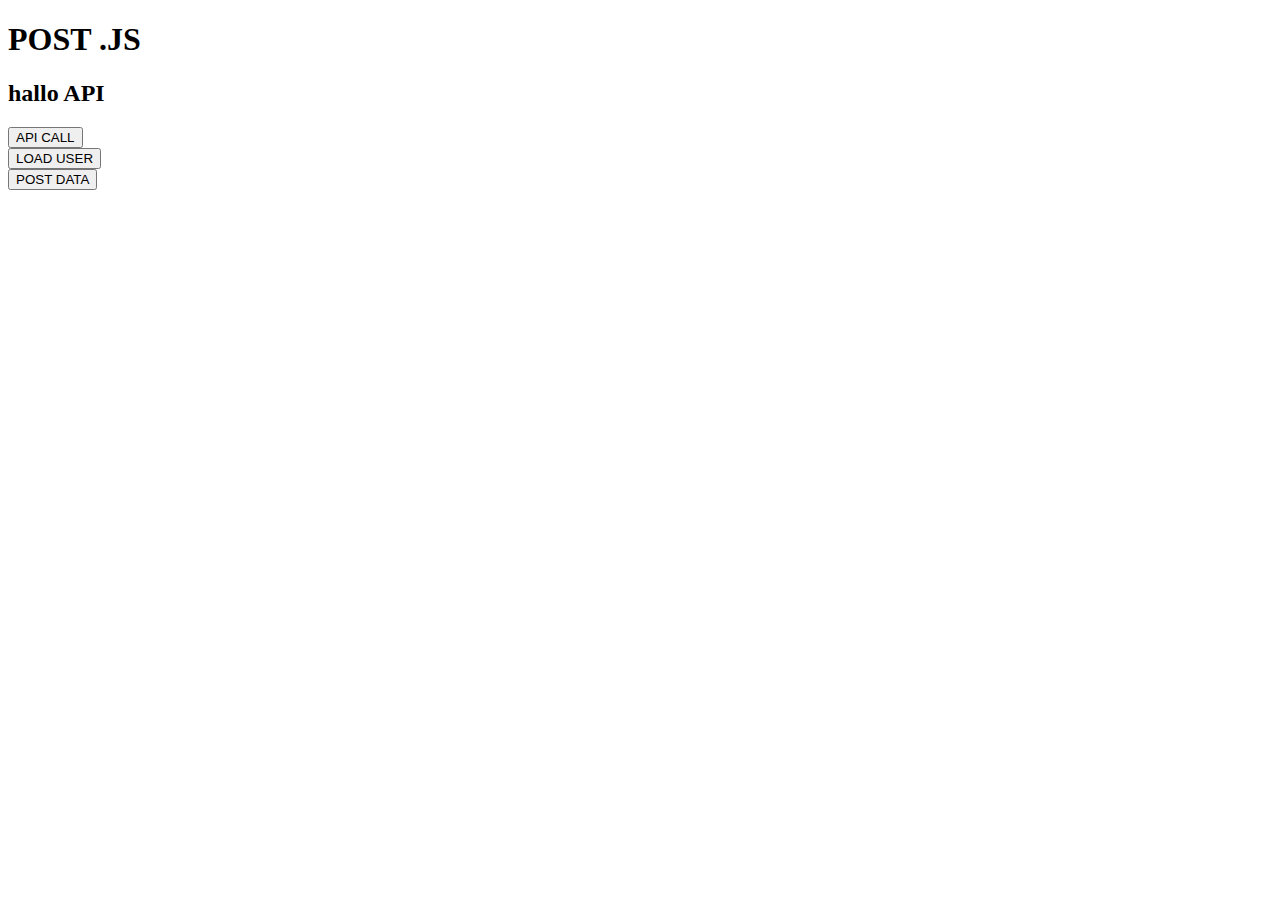
<file: API/API1/index.html>
<!DOCTYPE html>
<html lang="en">

<head>
    <meta charset="UTF-8">
    <meta http-equiv="X-UA-Compatible" content="IE=edge">
    <meta name="viewport" content="width=device-width, initial-scale=1.0">
    <title>API</title>
    <style>
        .post {
            background-color: gray;
            margin: 10PX;
            padding: 10PX;
            border: 5PX SOLID green;
            border-radius: 20PX;
        }
    </style>
</head>

<body>
    <ul id="data">
        <!-- data lodad from user from api.js -->
    </ul>

    <h1>POST .JS</h1>
    <section id="BABU">

    </section>


    <h2>hallo API</h2>
    <button onclick="loadData()">API CALL</button>
    <BR/>
    <button onclick="USER2()">LOAD USER</button>
    <BR/>
    <button onclick="POST2() ">POST DATA</button>
    <BR/>







    <!-- <script src="index.js"></script> -->
    <script src="api.js"></script>
    <script src="post.js"></script>
</body>

</html>
</file>
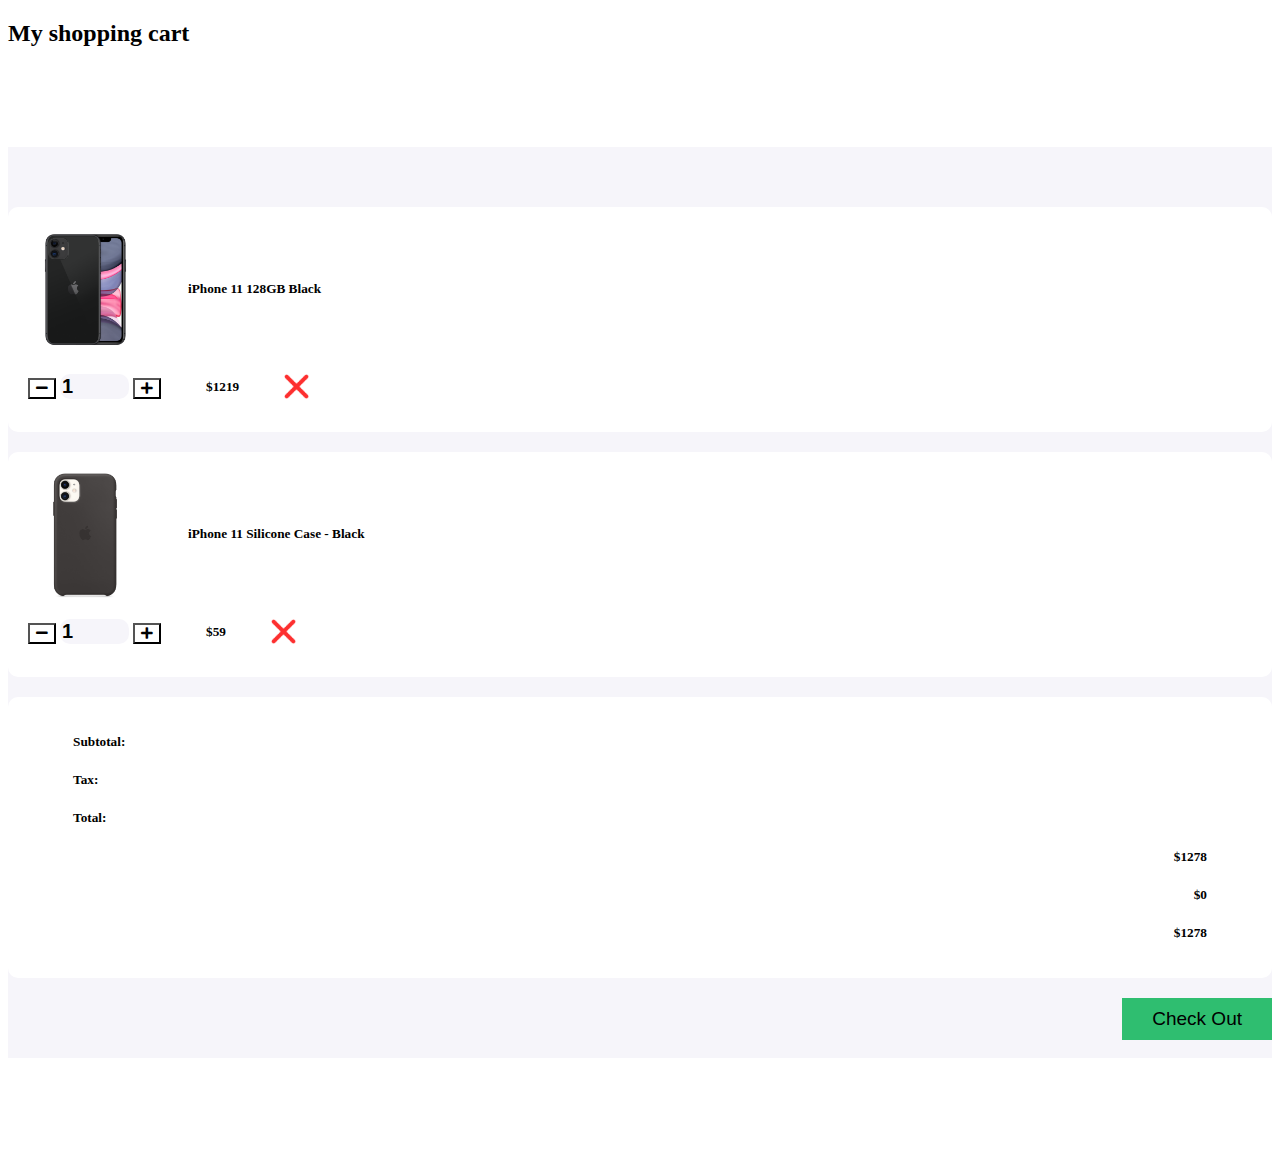
<file: card/card/index.html>
<!DOCTYPE html>
<html>

<head>
    <title>Shopping Cart</title>
    <meta charset="utf-8">
    <meta name="viewport" content="width=device-width, initial-scale=1">
    <link href="https://cdn.jsdelivr.net/npm/bootstrap@5.0.2/dist/css/bootstrap.min.css" rel="stylesheet" integrity="sha384-EVSTQN3/azprG1Anm3QDgpJLIm9Nao0Yz1ztcQTwFspd3yD65VohhpuuCOmLASjC" crossorigin="anonymous">
    <link href="https://cdnjs.cloudflare.com/ajax/libs/font-awesome/5.11.2/css/all.css" rel="stylesheet" />
    <link href="style.css" rel="stylesheet">
</head>

<body>

    <section>
        <div class="container">
            <h2>My shopping cart</h2>
            <div class="cart">
                <div class="col-md-12 col-lg-10 mx-auto">
                    <div class="cart-item">
                        <div class="row">
                            <div class="col-md-7 center-item">
                                <img src="images/product-1.png" alt="">
                                <h5>iPhone 11 128GB Black</h5>
                            </div>

                            <div class="col-md-5 center-item">
                                <div class="input-group number-spinner">
                                    <button id="phone-minus-Button" class="btn btn-default"><i class="fas fa-minus"></i></button>
                                    <input id="phone-inputField" type="number" min="0" class="form-control text-center" value="1">
                                    <button id="phone-plus-Button" class="btn btn-default"><i class="fas fa-plus"></i></button>
                                </div>
                                <h5>$<span id="phone-total-Text">1219</span></h5>
                                <img src="images/remove.png" alt="" class="remove-item">
                            </div>
                        </div>
                    </div>

                    <div class="cart-item">
                        <div class="row">
                            <div class="col-md-7 center-item mx-auto">
                                <img src="images/product-2.png" alt="">
                                <h5>iPhone 11 Silicone Case - Black</h5>
                            </div>
                            <div class="col-md-5 center-item">
                                <div class="input-group number-spinner">
                                    <button id="case-minus-Button" class="btn btn-default"><i class="fas fa-minus"></i></button>
                                    <input id="case-inputField" type="number" min="0" class="form-control text-center" value="1">
                                    <button id="case-plus-Button" class="btn btn-default"><i class="fas fa-plus"></i></button>

                                </div>
                                <h5>$<span id="case-total-Text">59</span></h5>
                                <img src="images/remove.png" alt="" class="remove-item">
                            </div>
                        </div>
                    </div>

                    <div class="cart-item">
                        <div class="row">

                            <div class="col-md-8">
                                <h5>Subtotal: </h5>
                                <h5>Tax:</h5>
                                <h5>Total:</h5>
                            </div>

                            <div class="col-md-4 status">
                                <h5>$<span id='sub-total'>1278</span></h5>
                                <h5>$<span id='tax-amount'>0</span></h5>
                                <h5>$<span id='total-price'>1278</span></h5>
                            </div>
                        </div>
                    </div>
                    <div class="col-md-12 pt-4 pb-4">
                        <button type="button" class="btn btn-success check-out">Check Out</button>
                    </div>
                </div>
            </div>
        </div>
    </section>
    <script src="app.js"></script>
</body>

</html>
</file>
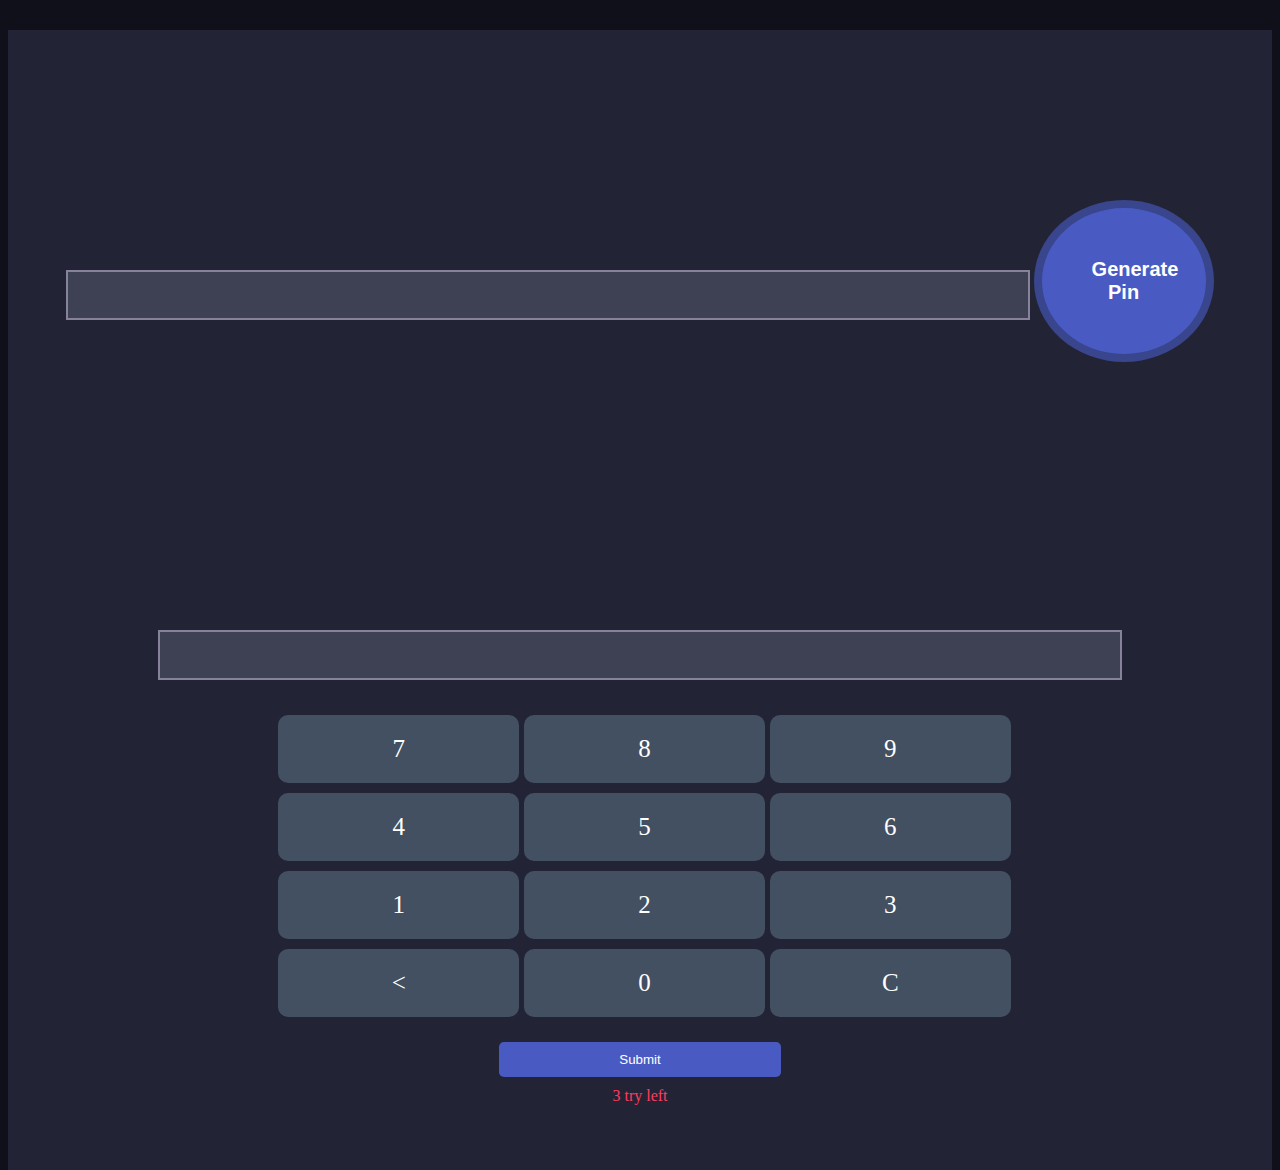
<file: pin-macth/pin-match/index.html>
<!DOCTYPE html>
<html lang="en">

<head>
    <meta charset="UTF-8">
    <meta name="viewport" content="width=device-width, initial-scale=1.0">
    <title>Pin Generator</title>
    <link rel="stylesheet" href="https://stackpath.bootstrapcdn.com/bootstrap/4.5.0/css/bootstrap.min.css" integrity="sha384-9aIt2nRpC12Uk9gS9baDl411NQApFmC26EwAOH8WgZl5MYYxFfc+NcPb1dKGj7Sk" crossorigin="anonymous">
    <link rel="stylesheet" href="style.css">
</head>

<body>
    <div class="container">
        <div class="row">
            <div class="col-md-6">
                <div class="pin-generator half-width">
                    <input id="display-pin" class="form-control" type="text">
                    <button onclick="generatePin()" class="generate-btn">Generate Pin</button>
                </div>
            </div>
            <div class="col-md-6">
                <div class="input-section half-width">
                    <input id="typed-number" class="form-control" type="text">
                    <div class="numbers">
                        <div id="key-pad" class="calc-body">
                            <div class="calc-button-row">
                                <div class="button">7</div>
                                <div class="button">8</div>
                                <div class="button">9</div>
                            </div>
                            <div class="calc-button-row">
                                <div class="button">4</div>
                                <div class="button">5</div>
                                <div class="button">6</div>
                            </div>
                            <div class="calc-button-row">
                                <div class="button">1</div>
                                <div class="button">2</div>
                                <div class="button">3</div>
                            </div>
                            <div class="calc-button-row">
                                <div class="button">&lt;</div>
                                <div class="button">0</div>
                                <div class="button">C</div>
                            </div>
                            <div>
                                <button onclick="verifyPin()" type="submit" class="submit-btn">Submit</button>
                                <p class="action-left">3 try left</p>
                            </div>
                        </div>
                    </div>
                </div>
            </div>
            <div class="notify-section">
                <p id="notify-fail" class="notify">❌ Pin Didn't Match, Please try again</p>
                <p id="notify-success" class="notify">✅ Pin Matched... Secret door is opening for you</p>
            </div>
        </div>

        <script src="pin.js"></script>
</body>

</html>
</file>
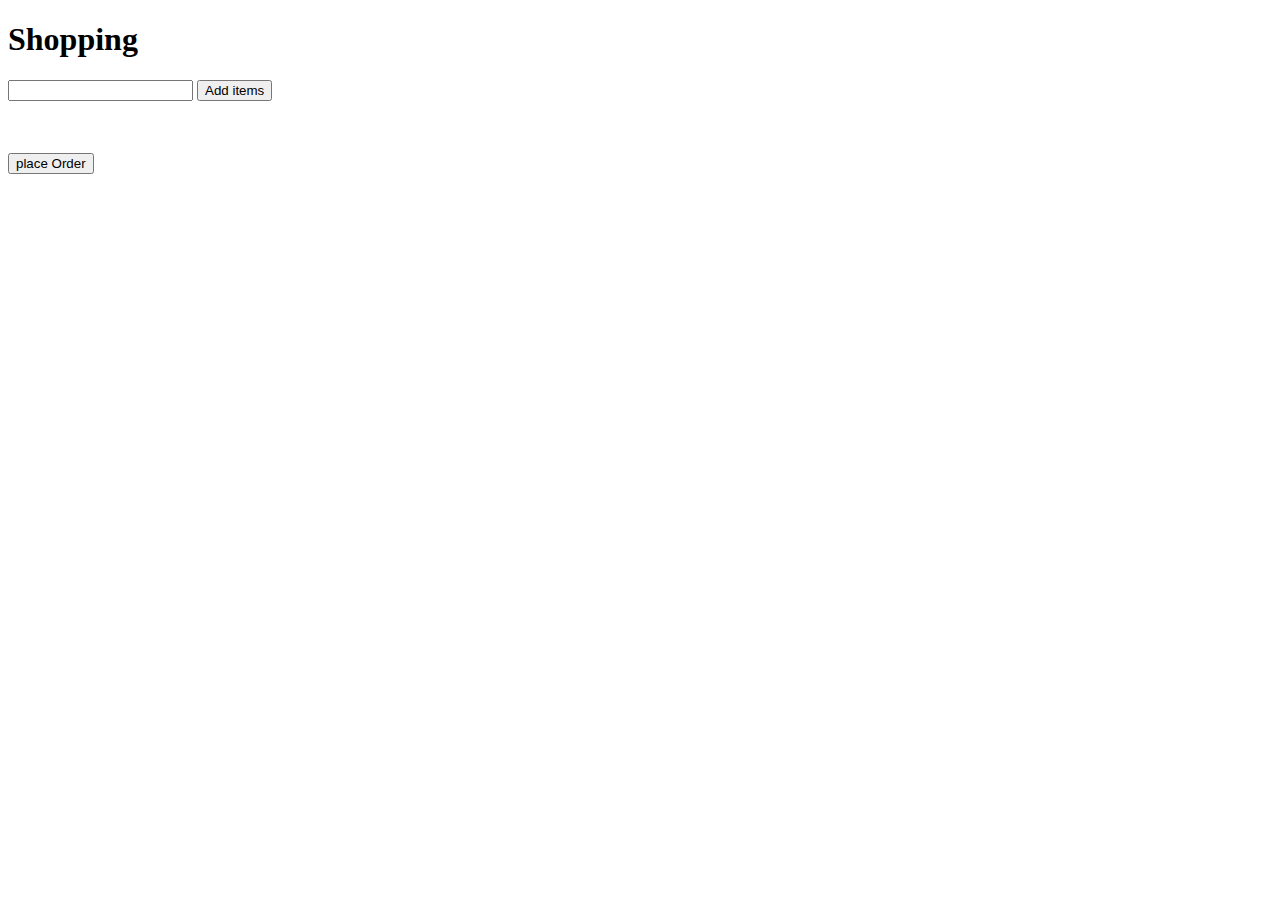
<file: localStroage/localStroage.html>
<!DOCTYPE html>
<html lang="en">

<head>
    <meta charset="UTF-8">
    <meta http-equiv="X-UA-Compatible" content="IE=edge">
    <meta name="viewport" content="width=device-width, initial-scale=1.0">
    <title>LocalStroage</title>
</head>

<body>
    <h1>Shopping</h1>
    <input type="text" id='product-name'>
    <button onclick="addItem()">Add items</button>
    <br/>
    <ul id="product">

    </ul>
    <br/>
    <br/>
    <button onclick="placeOrder()">place Order</button>

    <!-- javascript -->
    <script src="localStroage.js"></script>
</body>

</html>
</file>
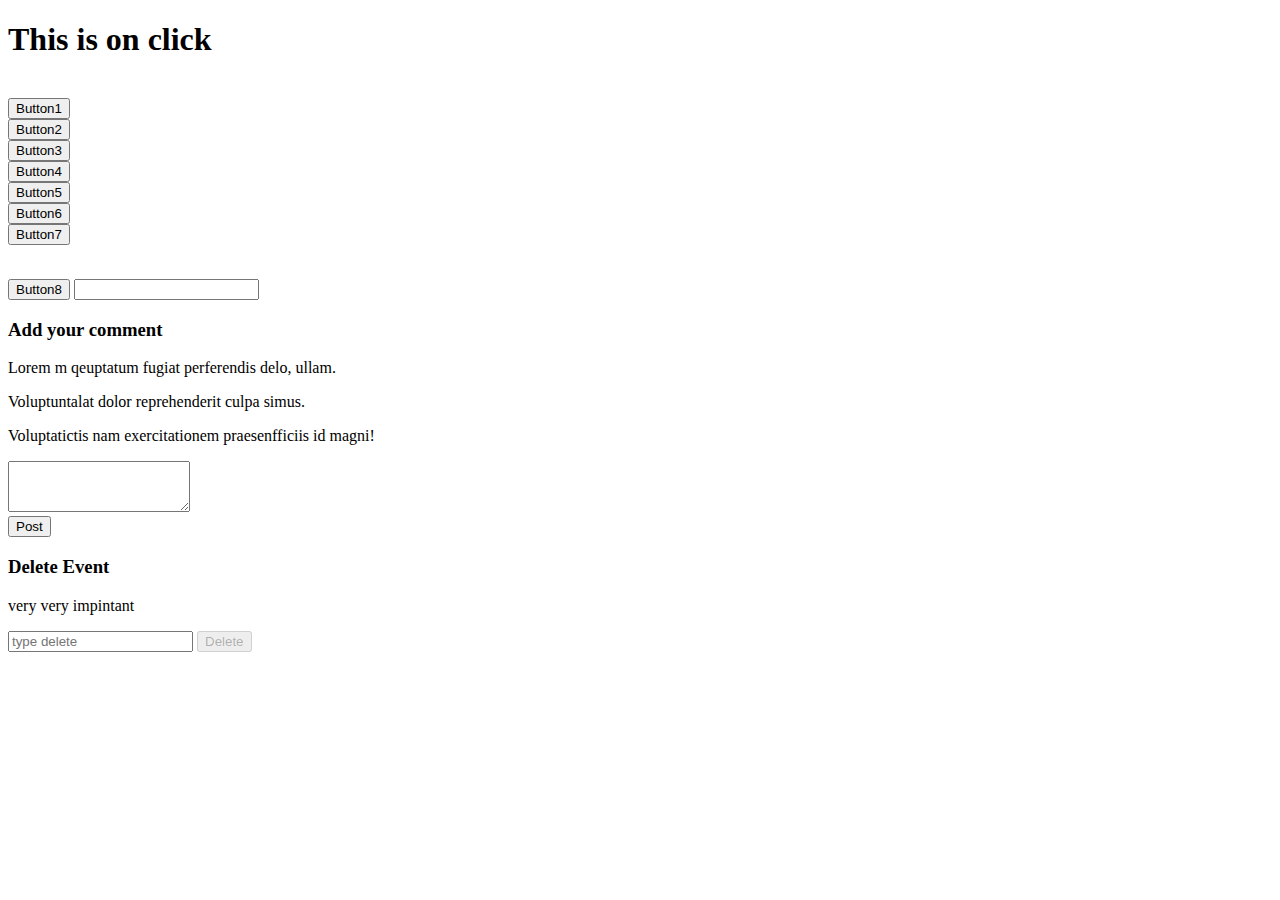
<file: js event/click/event.html>
<!DOCTYPE html>
<html lang="en">

<head>

    <title>click handeller</title>
</head>

<body>
    <!-- H1 onclick  is inline script -->
    <h1 onclick="alert(' Are you ok?')">This is on click</h1>

    <br/>

    <!-- =================================================== -->

    <!-- button1 inline -->
    <button onclick="document.body.style.backgroundColor='yellow'">Button1</button>

    <br/>

    <!-- =================================================== -->

    <!-- button2 is inside script in html-->
    <button onclick="gbColor()">Button2</button>

    <br/>

    <!-- =================================================== -->

    <!-- button3 external script -->
    <button onclick="gbColorRed()">Button3</button>


    <br/>
    <!-- =================================================== -->

    <!-- button external script by id-->
    <button id="BG">Button4</button>

    <br/>

    <!-- =================================================== -->

    <!-- button external script by id inline function is anonimas function-->
    <button id="BGKK">Button5</button>

    <br/>

    <!-- ===================================================== -->

    <!-- button external script by id addEventListner function-->
    <button id="BGSS">Button6</button>

    <br/>

    <!-- ===================================================== -->

    <!-- ===================================================== -->

    <!-- button external script by  direct id addEventListner  add text in html function-->
    <button id="sogir">Button7</button>
    <p id="shahid"></p>

    <br/>

    <!-- ===================================================== -->


    <!-- button external script by update input direct id addEventListner  add text in html function-->
    <button id="maru">Button8</button>
    <input id="bithee" type="text">

    <!-- ===================================================== -->


    <!-- comment  -->
    <section>
        <h3>Add your comment</h3>
        <div id='arapat'>
            <p>Lorem m qeuptatum fugiat perferendis delo, ullam.</p>
            <p>Voluptuntalat dolor reprehenderit culpa simus.</p>
            <p>Voluptatictis nam exercitationem praesenfficiis id magni!
            </p>

        </div>
        <div class="ksa">
            <textarea name="" id="new-comment" cols="20" rows="3"></textarea>
            <br/>
            <button id="post">Post</button>
        </div>
    </section>


    <!-- delete event -->
    <section>
        <h3>Delete Event</h3>
        <div>
            <p id="secret">very very impintant</p>
        </div>
        <input id="delete-confarm" type="text" placeholder="type delete">
        <button id="delete-btn" disabled>Delete</button>

    </section>





    <!-- script tag=====================================================-->
    <!-- script tag=====================================================-->
    <!-- script tag ====================================================-->

    <!-- external script -->
    <script src='./event.js'></script>

    <!-- inside html -->
    <script>
        function gbColor() {
            document.body.style.backgroundColor = 'green';
        }
    </script>

</body>

</html>
</file>
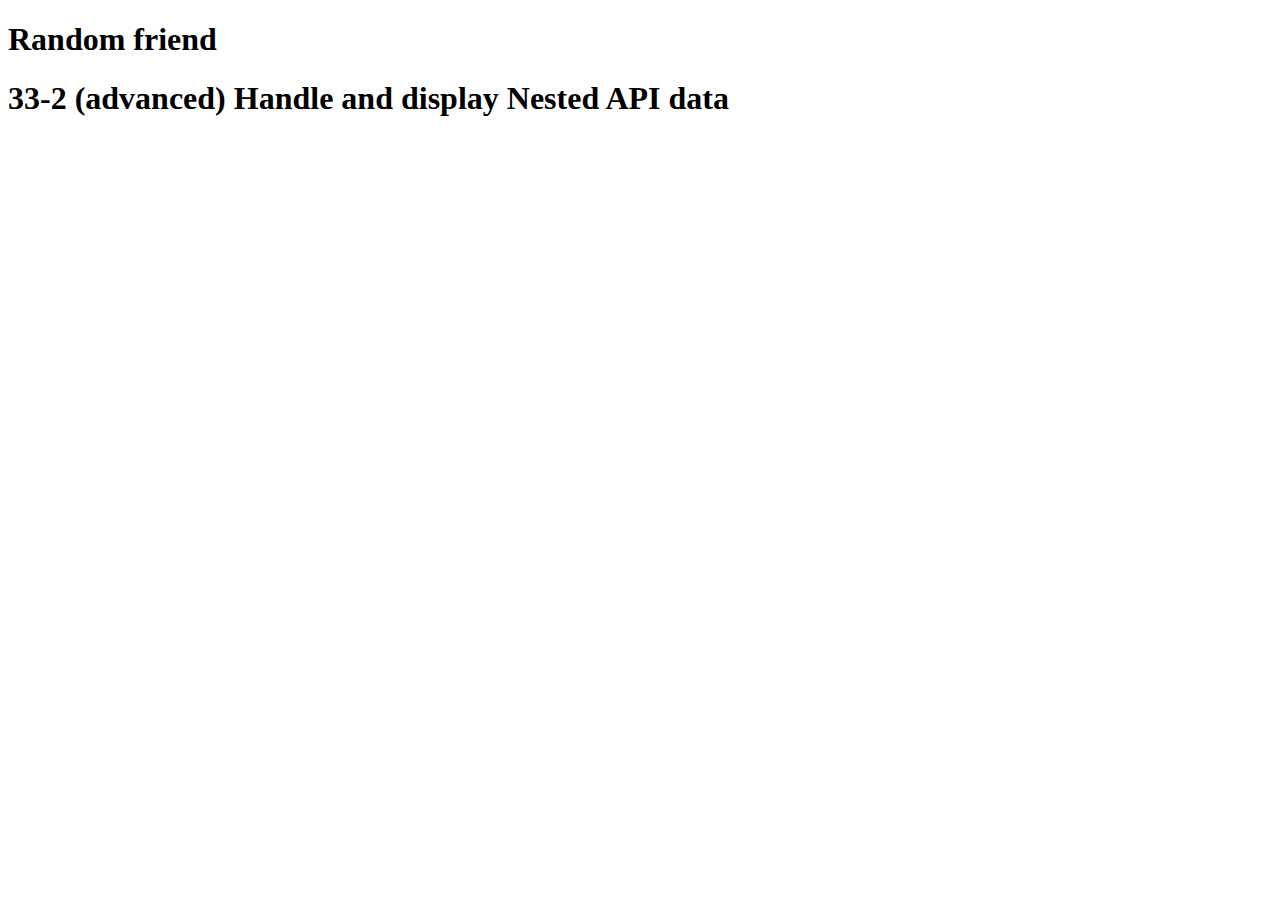
<file: API/API2/friend/friend.html>
<!DOCTYPE html>
<html lang="en">

<head>
    <meta charset="UTF-8">
    <meta http-equiv="X-UA-Compatible" content="IE=edge">
    <meta name="viewport" content="width=device-width, initial-scale=1.0">
    <title>friend</title>
    <h1> Random friend</h1>
</head>

<body>
    <h1>33-2 (advanced) Handle and display Nested API data</h1>

    <div id="babu"></div>



    <script src="friend.js"></script>
</body>

</html>
</file>
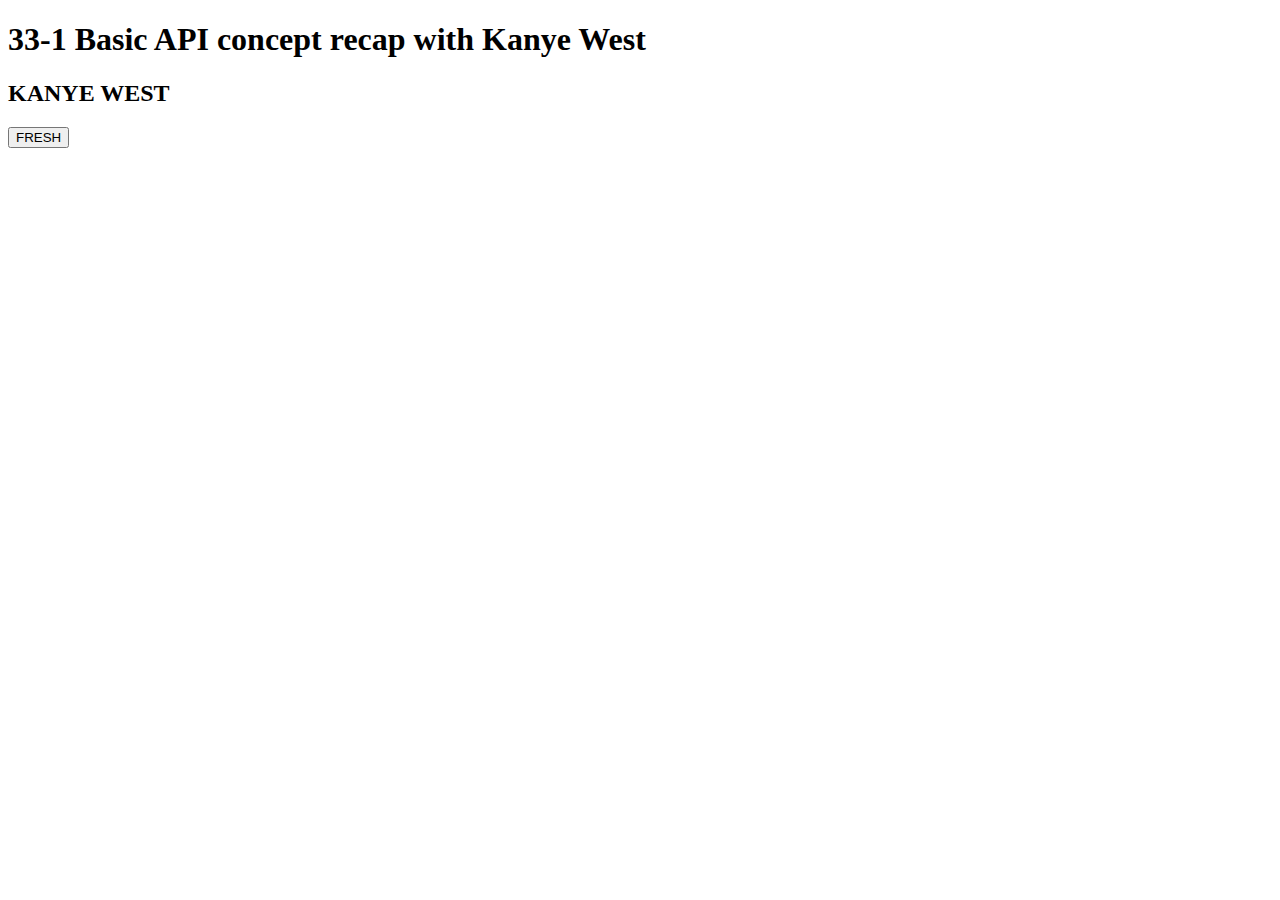
<file: API/API2/kanye/knye.html>
<!DOCTYPE html>
<html lang="en">

<head>
    <meta charset="UTF-8">
    <meta http-equiv="X-UA-Compatible" content="IE=edge">
    <meta name="viewport" content="width=device-width, initial-scale=1.0">
    <title>kanye.API</title>
</head>

<body>
    <h1>33-1 Basic API concept recap with Kanye West</h1>
    <h2>KANYE WEST</h2>
    <button onclick="loadQuote()"> FRESH</button>
    <blockquote id="QUOTE">


    </blockquote>





    <script src="KANYE.JS"></script>
</body>

</html>
</file>
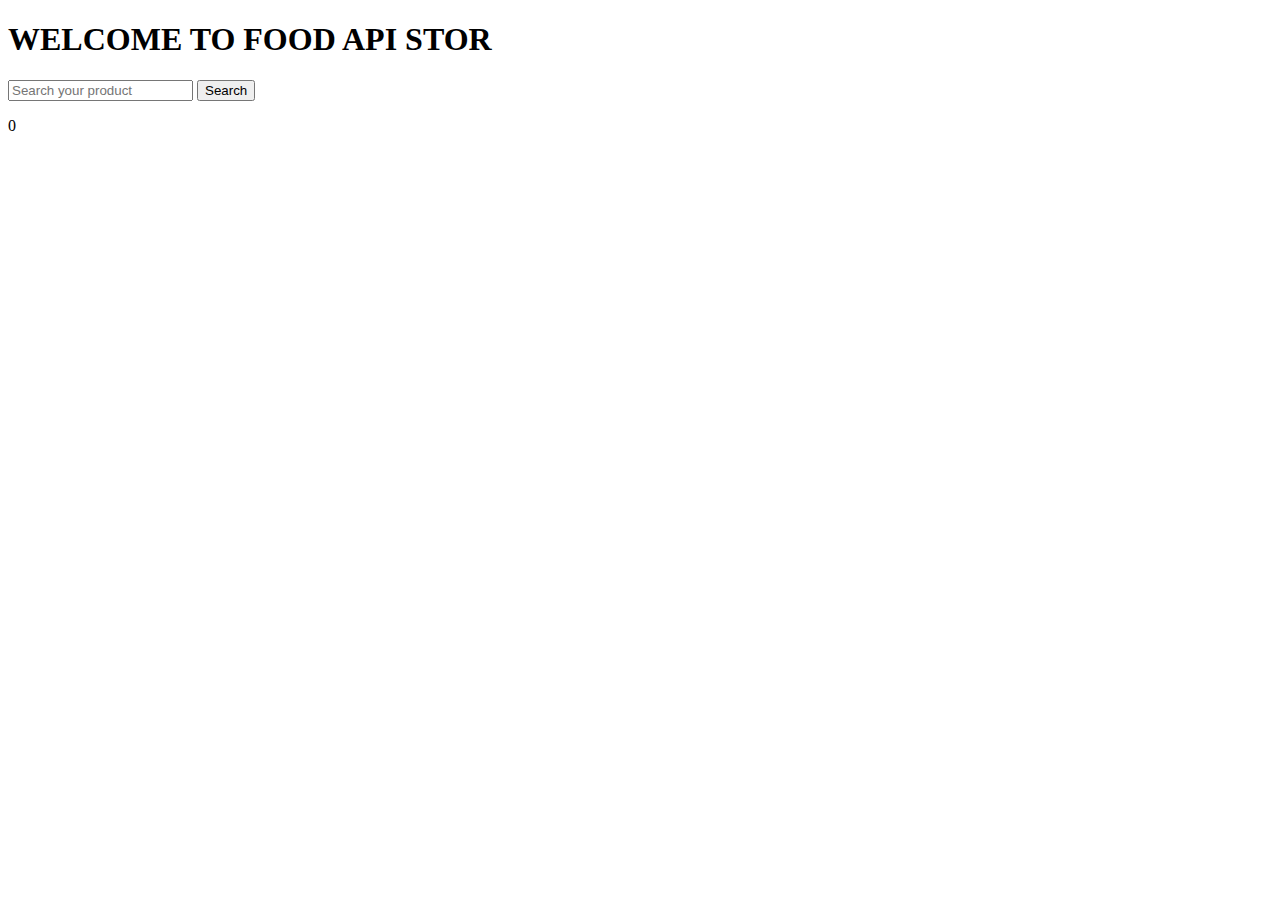
<file: API/API2/MEAL-DB/meal.html>
<!DOCTYPE html>
<html lang="en">

<head>
    <meta charset="UTF-8">
    <meta http-equiv="X-UA-Compatible" content="IE=edge">
    <meta name="viewport" content="width=device-width, initial-scale=1.0">
    <title>FOOD API</title>
    <link href="https://cdn.jsdelivr.net/npm/bootstrap@5.1.1/dist/css/bootstrap.min.css" rel="stylesheet" integrity="sha384-F3w7mX95PdgyTmZZMECAngseQB83DfGTowi0iMjiWaeVhAn4FJkqJByhZMI3AhiU" crossorigin="anonymous">

</head>

<body>
    <main>
        <section>
            <h1 class="text-center text-primary">WELCOME TO FOOD API STOR </h1>
        </section>
        <!-- search bar  -->
        <section>
            <div class="input-group mb-3 w-50 mx-auto">
                <input id="inputField" type="text" class="form-control" placeholder="Search your product" aria-label="Recipient's username" aria-describedby="button-addon2">
                <button class="btn btn-outline-secondary" type="button" id="button-addon2" onclick="main()">Search</button>
            </div>
        </section>
        <section class="text-center">
            <p id='number'>0</p>
        </section>
        <section id='error'></section>



        <!-- single card detail -->
        <section>
            <div id="mealDetail" class="card w-50 mx-auto">

            </div>
        </section>

        <!-- product display -->
        <section>

            <div id="displayCard" class="row row-cols-1 row-cols-md-3 g-4">


            </div>
        </section>
    </main>

    <script src="meal.js"></script>
</body>

</html>
</file>
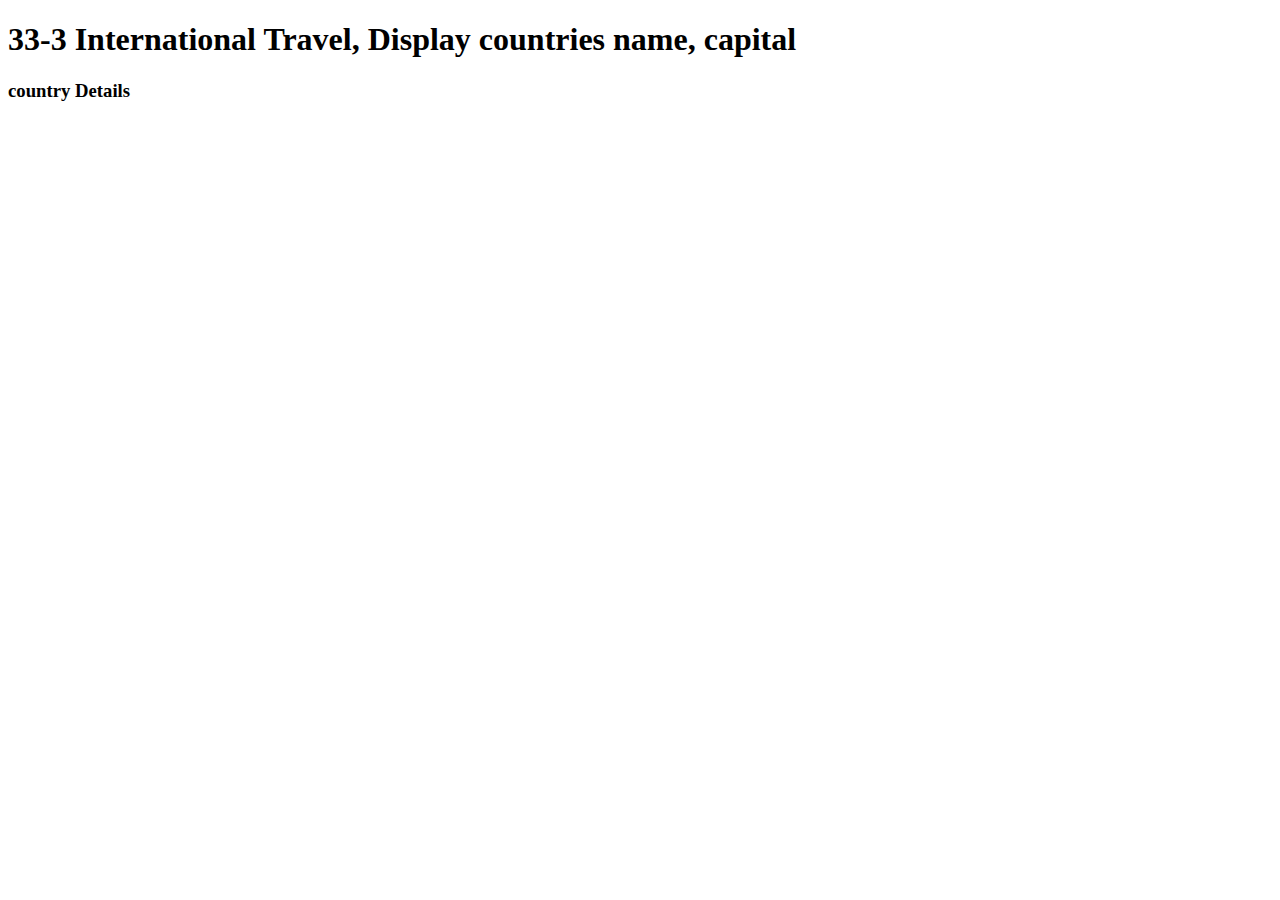
<file: API/API2/TRAVELL/travel.html>
<!DOCTYPE html>
<html lang="en">

<head>
    <meta charset="UTF-8">
    <meta http-equiv="X-UA-Compatible" content="IE=edge">
    <meta name="viewport" content="width=device-width, initial-scale=1.0">
    <link rel="stylesheet" href="country.css">
    <title>travel</title>

</head>

<body>
    <h1>33-3 International Travel, Display countries name, capital</h1>
    <section>
        <h3>country Details</h3>
        <div id="country-details"></div>
    </section>

    <div id="country"></div>


    <script src="travel.js"></script>
</body>

</html>
</file>
<file: card/card/style.css>
body{
	background: #fff;
}
.cart{
	margin: 100px 0;
	background-color: #F6F5FA;;
	padding: 60px 0;
}
.total-price{
	padding-bottom: 15px;
}
.cart-item{
	background-color: #fff;
	border-radius: 10px;
	padding: 15px 20px;
	margin-bottom: 20px;
}
.center-item{
    display: flex;
    align-items: center;
    justify-content: flex-start;
}
.cart-item img{
	width: 115px;
}
.cart-item h5{
    padding: 0 45px;
}
.cart-item .remove-item{
	width: 25px!important;
}
.btn-default{
	background-color: #fff;
}
.cart-item .form-control{
	background-color: #F6F5FA;
	border: none;
    width: 65px;
    border-radius: 10px!important;
    font-weight: 700;
    font-size: 20px;
}
.input-group{
	width: unset;
	flex-wrap: nowrap;
}
.status{
	text-align: right;
}
.check-out{
    float: right;
    padding: 10px 30px;
	font-size: 19px;
	background-color: #2FBE70;
	border: none;
}
</file>
<file: pin-macth/pin-match/style.css>
* {
    box-sizing: border-box;
}

body {
    background: #10101B;
    height: 100vh;
}

.container {
    margin-top: 30px;
}

.half-width {
    height: 570px;
    background: #222436;
    padding: 30px;
    text-align: center;
}

.generate-btn {
    margin-top: 140px;
    width: 180px;
    padding: 50px;
    border-radius: 50%;
    border: 8px solid #39458C;
    background-color: #495BC3;
    color: #ffffff;
    font-weight: bold;
    font-size: 20px;
    text-align: center;
}

.generate-btn:focus {
    outline: none;
    box-shadow: none;
}

input[type='text'] {
    background-color: #3D4153;
    padding: 10px 0px;
    color: #ffffff;
    width: 80%;
    margin: 0 auto;
    border: 2px solid #858299;
    height: 50px;
    padding: 10px;
}

input[type='text']:focus {
    background-color: #3D4153;
    color: #fff;
    font-size: 20px;
}

.numbers {
    margin: 30px 0;
}

.calc-typed {
    margin-top: 20px;
    font-size: 45px;
    text-align: right;
    color: #fff;
}

.calc-button-row {
    width: 100%;
}

.button {
    width: 20%;
    background: #425062;
    color: #fff;
    padding: 20px 0;
    margin: 5px;
    display: inline-block;
    font-size: 25px;
    text-align: center;
    vertical-align: middle;
    margin-right: -4px;
    border-radius: 10px;
    cursor: pointer;
}

.blink-me {
    color: #E0B612;
}

.submit-btn {
    border: none;
    margin-top: 20px;
    padding: 10px 120px;
    border-radius: 5px;
    background: #495BC3;
    color: #fff;
}

.notify {
    color: #fff;
    text-align: center;
    margin: 0 auto;
    background: #222436;
    margin-top: 20px;
    border-radius: 15px;
    padding: 5px 20px;
    display: none;
}

.notify-section {
    width: 35%;
    margin: 0 auto;
}

.action-left {
    color: #FF3C5F;
    margin-top: 10px;
}
</file>
<file: API/API2/TRAVELL/country.css>
.babu {
    background-color: ivory;
    border: 3px solid green;
    border-radius: 20px;
    padding: 20px;
    margin: 10px;
}

#country {
    display: grid;
    grid-template-columns: repeat(3, 1fr);
}
</file>
